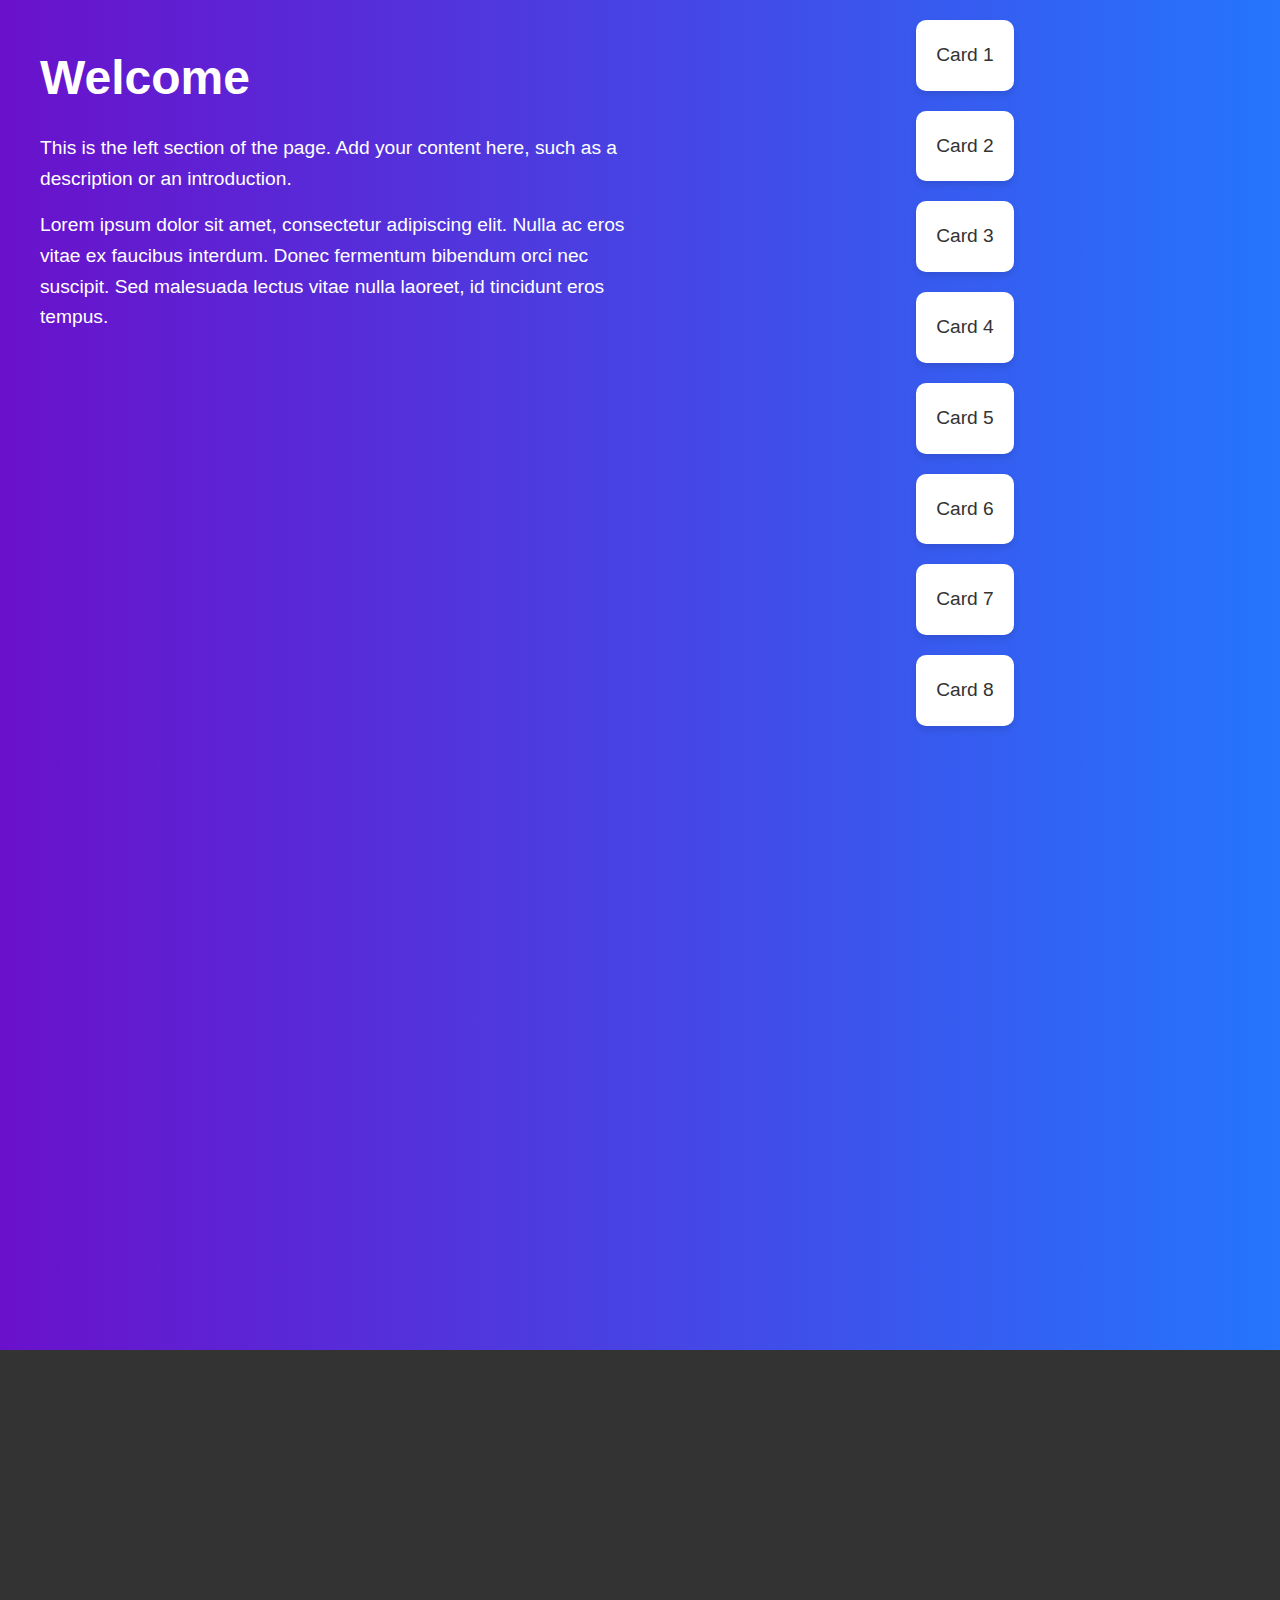
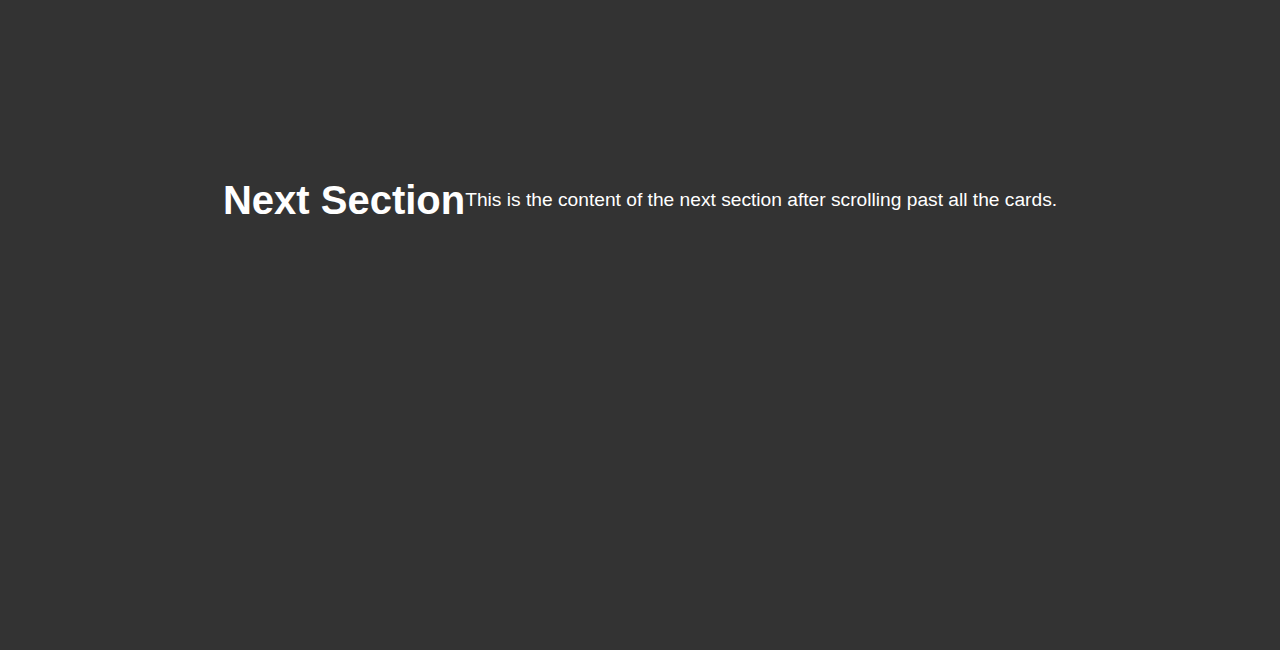
<file: h.html>
<!DOCTYPE html>
<html lang="en">
<head>
  <meta charset="UTF-8">
  <meta name="viewport" content="width=device-width, initial-scale=1.0">
  <title>Sequential Card Scroll</title>
  <style>
    /* General Reset */
    * {
      margin: 0;
      padding: 0;
      box-sizing: border-box;
    }

    /* Body Styling */
    body {
      font-family: Arial, sans-serif;
      line-height: 1.6;
      background-color: #f4f4f4;
      color: #333;
      overflow-x: hidden;
    }

    /* Main Section Styling */
    .main-section {
      display: flex;
      justify-content: space-between;
      align-items: flex-start;
      min-height: 150vh;
      padding: 20px;
      background: linear-gradient(to right, #6a11cb, #2575fc);
      color: white;
    }

    .left-part {
      flex: 1;
      padding: 20px;
      margin-right: 20px;
    }

    .left-part h1 {
      font-size: 3rem;
      margin-bottom: 1rem;
    }

    .left-part p {
      font-size: 1.2rem;
      margin-bottom: 1rem;
    }

    .right-part {
      flex: 1;
      display: flex;
      justify-content: center;
      align-items: flex-start;
      position: relative;
    }

    .cards-container {
      position: relative;
      display: flex;
      flex-direction: column;
      gap: 20px;
    }

    .card {
      background: white;
      color: #333;
      padding: 20px;
      box-shadow: 0 4px 6px rgba(0, 0, 0, 0.1);
      border-radius: 10px;
      text-align: center;
      font-size: 1.2rem;
      opacity: 0; /* Start hidden */
      transform: translateY(50px); /* Start slightly below */
      transition: opacity 0.5s ease-in-out, transform 0.5s ease-in-out;
    }

    .card.visible {
      opacity: 1;
      transform: translateY(0);
    }

    /* Next Section Styling */
    .next-section {
      height: 100vh;
      display: flex;
      justify-content: center;
      align-items: center;
      background: #333;
      color: white;
      text-align: center;
    }

    .next-section h2 {
      font-size: 2.5rem;
    }

    .next-section p {
      font-size: 1.2rem;
    }

    /* Responsive Design */
    @media (max-width: 768px) {
      .main-section {
        flex-direction: column;
      }

      .right-part {
        margin-top: 20px;
      }
    }
  </style>
</head>
<body>
  <!-- Main Section -->
  <section class="main-section">
    <div class="left-part">
      <h1>Welcome</h1>
      <p>
        This is the left section of the page. Add your content here, such as a description or an introduction.
      </p>
      <p>
        Lorem ipsum dolor sit amet, consectetur adipiscing elit. Nulla ac eros vitae ex faucibus interdum. Donec
        fermentum bibendum orci nec suscipit. Sed malesuada lectus vitae nulla laoreet, id tincidunt eros tempus.
      </p>
    </div>
    <div class="right-part">
      <div class="cards-container">
        <div class="card">Card 1</div>
        <div class="card">Card 2</div>
        <div class="card">Card 3</div>
        <div class="card">Card 4</div>
        <div class="card">Card 5</div>
        <div class="card">Card 6</div>
        <div class="card">Card 7</div>
        <div class="card">Card 8</div>
      </div>
    </div>
  </section>

  <!-- Next Section -->
  <section class="next-section">
    <h2>Next Section</h2>
    <p>This is the content of the next section after scrolling past all the cards.</p>
  </section>

  <script>
    document.addEventListener("DOMContentLoaded", () => {
      const cards = document.querySelectorAll(".card");

      const observer = new IntersectionObserver(
        (entries, observer) => {
          entries.forEach((entry) => {
            if (entry.isIntersecting) {
              entry.target.classList.add("visible");
              observer.unobserve(entry.target); // Stop observing once it's visible
            }
          });
        },
        {
          threshold: 1, // Trigger animation when 50% of the card is visible
        }
      );

      cards.forEach((card) => {
        observer.observe(card);
      });
    });
  </script>
</body>
</html>
</file>
